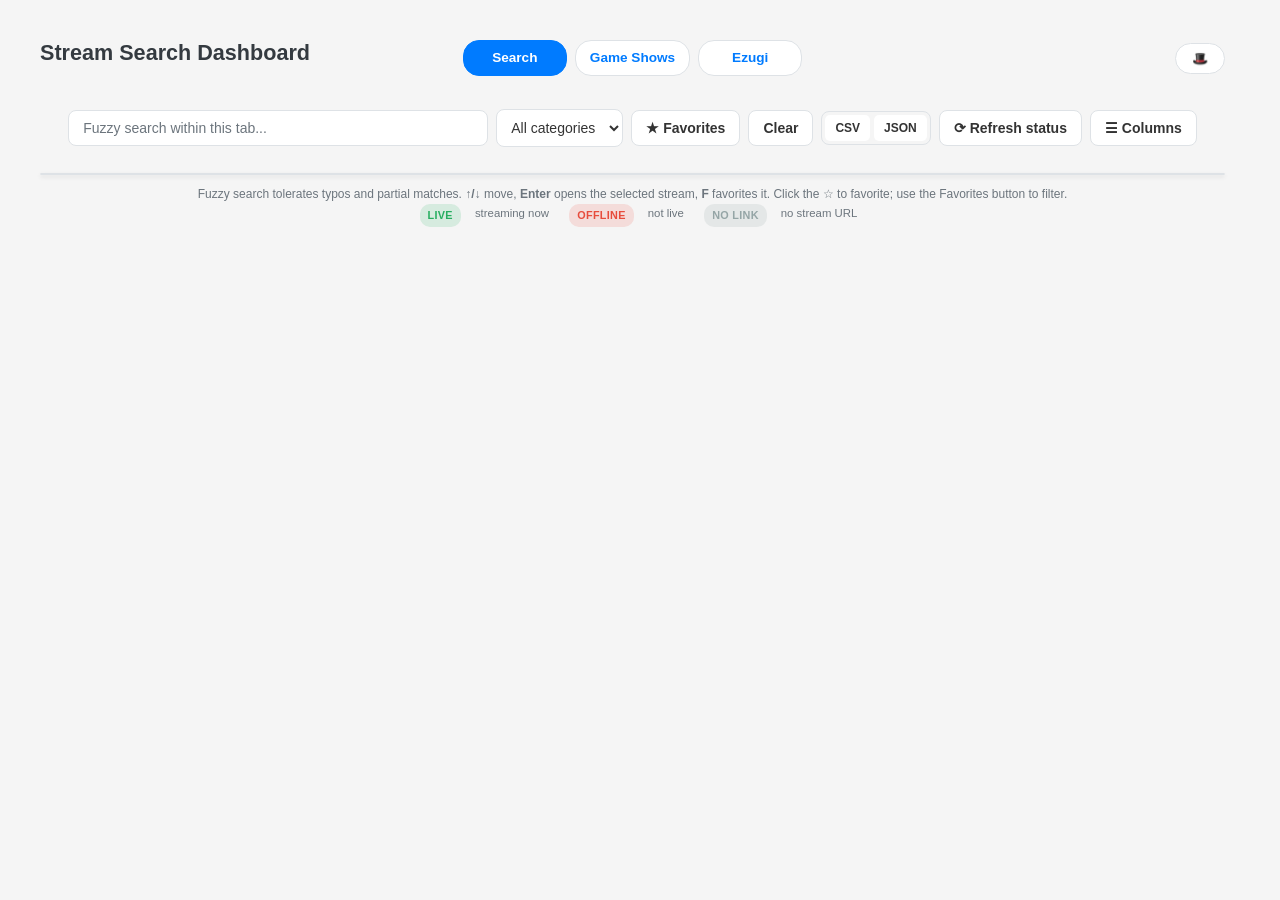
<file: index.html>
<!DOCTYPE html>
<html>
<head>
    <title>Streaming Dashboard</title>
    <meta http-equiv="refresh" content="0;url=search-dashboard.html">
</head>
<body>
    <p>Redirecting to search dashboard...</p>
</body>
</html>
</file>
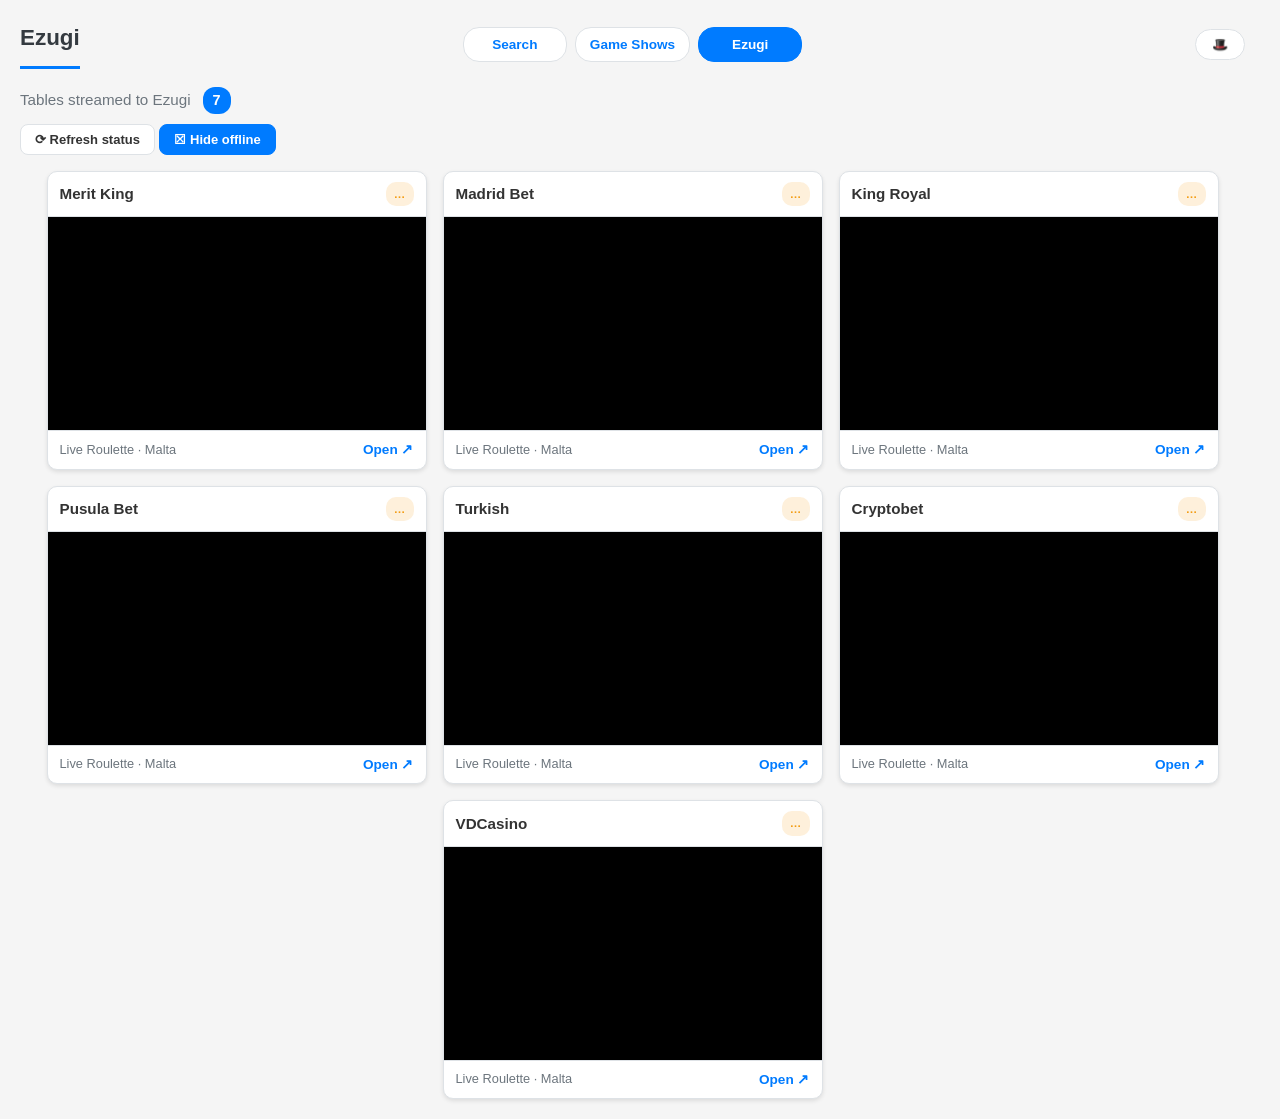
<file: ezugi.html>
<!DOCTYPE html>
<html lang="en">
<head>
    <meta charset="UTF-8">
    <meta name="viewport" content="width=device-width, initial-scale=1.0">
    <title>Ezugi</title>
    <script>
        (function () {
            var t = localStorage.getItem('theme') || (window.matchMedia('(prefers-color-scheme: dark)').matches ? 'dark' : 'light');
            document.documentElement.setAttribute('data-theme', t);
        })();
    </script>
    <link rel="stylesheet" href="style.css">
    <style>
        html { scrollbar-gutter: stable; }  /* reserve scrollbar space so the topbar nav stays put across pages */
        .topbar {
            display: grid;
            grid-template-columns: 1fr auto 1fr;
            align-items: center;
            gap: 16px;
            margin-bottom: 14px;
        }
        .topbar-title {
            margin: 0;
            font-size: 1.4em;
            white-space: nowrap;
            justify-self: start;
        }
        .topbar-nav {
            justify-self: center;
        }
        .topbar-toggle {
            justify-self: end;
        }
        .preset-header {
            display: flex; align-items: baseline; gap: 12px;
            margin: 18px 0 6px; flex-wrap: wrap;
        }
        .preset-header h1 { font-size: 1.5em; margin: 0; }
        .preset-header .sub { color: var(--text-light); font-size: 0.95em; }
        .preset-count {
            background: var(--primary-color); color: #fff;
            border-radius: 12px; padding: 2px 10px; font-weight: 700; font-size: 0.9em;
        }
        .preset-toolbar { margin: 10px 0 16px; }
        .preset-grid {
            display: flex;
            flex-wrap: wrap;
            justify-content: center;
            gap: 16px;
        }
        .preset-card {
            flex: 0 1 380px;
            min-width: 300px;
            background: var(--card-background);
            border: 1px solid var(--border-color);
            border-radius: 10px;
            box-shadow: var(--shadow);
            overflow: hidden;
            display: flex; flex-direction: column;
        }
        .preset-card-head {
            display: flex; align-items: center; justify-content: space-between;
            padding: 10px 12px; gap: 8px;
            border-bottom: 1px solid var(--border-color);
        }
        .preset-name { font-weight: 700; font-size: 0.95em; }
        .preset-frame-wrap {
            position: relative; width: 100%;
            aspect-ratio: 16 / 9;
            background: #000;
        }
        .preset-frame {
            position: absolute; inset: 0;
            width: 100%; height: 100%;
            border: 0;
        }
        .preset-nolink {
            position: absolute; inset: 0;
            display: flex; align-items: center; justify-content: center;
            color: #888; font-size: 0.9em;
        }
        .preset-card-foot {
            display: flex; align-items: center; justify-content: space-between;
            padding: 8px 12px; gap: 8px;
            border-top: 1px solid var(--border-color);
        }
        .preset-meta { color: var(--text-light); font-size: 0.8em; }
        .preset-open {
            color: var(--primary-color); text-decoration: none; font-size: 0.85em; font-weight: 600;
        }
        .preset-open:hover { text-decoration: underline; }

        .preset-nav {
            display: flex;
            gap: 8px;
        }
        .preset-nav a.preset-link {
            display: inline-block;
            box-sizing: border-box;
            min-width: 104px;
            text-align: center;
            color: var(--primary-color);
            background-color: var(--card-background);
            text-decoration: none;
            font-size: 0.85em;
            font-weight: 600;
            padding: 6px 14px;
            border: 1px solid var(--border-color);
            border-radius: 16px;
            transition: background 0.15s, color 0.15s, border-color 0.15s;
        }
        .preset-nav a.preset-link:hover {
            background: var(--primary-color);
            border-color: var(--primary-color);
            color: #fff;
        }
        .preset-nav a.preset-link.active {
            background: var(--primary-color);
            border-color: var(--primary-color);
            color: #fff;
        }

        /* buttons (match the main dashboard) */
        #dark-mode-toggle {
            padding: 7px 16px;
            border: 1px solid var(--border-color);
            background-color: var(--card-background);
            color: var(--text-color);
            border-radius: 18px;
            cursor: pointer;
            font-size: 13px;
            font-weight: 600;
            transition: background-color 0.2s, border-color 0.2s, color 0.2s;
        }
        #dark-mode-toggle:hover {
            border-color: var(--primary-color);
            color: var(--primary-color);
            background-color: rgba(0,123,255,0.06);
        }
        .btn-ghost {
            background-color: var(--card-background);
            color: var(--text-color);
            border: 1px solid var(--border-color);
            border-radius: 8px;
            padding: 7px 14px;
            font-size: 13px;
            font-weight: 600;
            cursor: pointer;
            transition: background-color 0.2s, border-color 0.2s, color 0.2s;
        }
        .btn-ghost:hover {
            background-color: rgba(0,123,255,0.08);
            border-color: var(--primary-color);
            color: var(--primary-color);
        }
        .btn-ghost.toggle.active {
            background-color: var(--primary-color);
            border-color: var(--primary-color);
            color: #fff;
        }
        .btn-ghost.toggle.active:hover {
            background-color: #0056b3;
            border-color: #0056b3;
            color: #fff;
        }
        .preset-card.hidden { display: none; }

        /* status badges (same palette as the search dashboard) */
        .status {
            display: inline-flex; align-items: center; gap: 5px;
            padding: 3px 8px; border-radius: 10px;
            font-size: 0.72em; font-weight: 700; letter-spacing: 0.3px; white-space: nowrap;
        }
        .status .dot { width: 7px; height: 7px; border-radius: 50%; background: currentColor;
            animation: pulse 1.4s ease-in-out infinite; }
        @keyframes pulse { 0%,100% { opacity:1; transform:scale(1); } 50% { opacity:.35; transform:scale(.7); } }
        .status.live { background: rgba(39,174,96,0.15); color: #27ae60; }
        .status.offline { background: rgba(231,76,60,0.15); color: #e74c3c; }
        .status.nostream { background: rgba(149,165,166,0.18); color: #95a5a6; }
        .status.checking { background: rgba(243,156,18,0.15); color: #f39c12; }
        .status.error { background: rgba(231,76,60,0.15); color: #e74c3c; }
        [data-theme="dark"] .status.live { background: rgba(39,174,96,0.22); color: #2ecc71; }
        [data-theme="dark"] .status.offline { background: rgba(231,76,60,0.22); color: #ff6b5e; }
        [data-theme="dark"] .status.nostream { background: rgba(149,165,166,0.22); color: #bdc3c7; }
        [data-theme="dark"] .status.checking { background: rgba(243,156,18,0.22); color: #f5b041; }
        [data-theme="dark"] .status.error { background: rgba(231,76,60,0.22); color: #ff6b5e; }
    </style>
</head>
<body>
    <div class="page-wrap">
        <div class="topbar">
            <h1 class="topbar-title">Ezugi</h1>
            <nav class="preset-nav topbar-nav"><a href="search-dashboard.html" class="preset-link">Search</a><a href="game-shows.html" class="preset-link">Game Shows</a><a href="ezugi.html" class="preset-link active">Ezugi</a></nav>
            <button id="dark-mode-toggle" class="topbar-toggle" title="Toggle dark mode">🌙</button>
        </div>
        <div class="preset-header">
            <span class="sub">Tables streamed to Ezugi</span>
            <span class="preset-count" id="preset-count"></span>
        </div>
        <div class="preset-toolbar">
            <button id="refresh-status" class="btn btn-ghost">&#10227; Refresh status</button>
            <button id="hide-offline" class="btn btn-ghost toggle" title="Show or hide tables that are not currently streaming">&#9746; Hide offline</button>
        </div>
        <div class="preset-grid" id="preset-grid"></div>
    </div>

    <script>
        window.__PRESET_STREAMS__ = [{"name": "Merit King", "url": "https://demo.nanocosmos.de/nanoplayer/embed/2.0.0/nanoplayer.html?group.id=f9a95e0d-e004-4aaf-bd62-8db807b3a5d7", "playout_url": "https://dashboard.nanostream.cloud/playout/f9a95e0d-e004-4aaf-bd62-8db807b3a5d7", "category": "Live Roulette", "switcher": "Yes", "ezugi_id": "611010", "partner": "Ezugi", "country": "Malta", "local_remote": "Local", "embed": "https://demo.nanocosmos.de/nanoplayer/embed/2.0.0/nanoplayer.html?group.id=f9a95e0d-e004-4aaf-bd62-8db807b3a5d7&autoplay=true&muted=true&style.displayMutedAutoplay=false", "playout": "https://dashboard.nanostream.cloud/playout/f9a95e0d-e004-4aaf-bd62-8db807b3a5d7"}, {"name": "Madrid Bet", "url": "https://demo.nanocosmos.de/nanoplayer/embed/2.0.0/nanoplayer.html?group.id=6e6c4737-e787-4cab-a937-1616dd36748f", "playout_url": "https://dashboard.nanostream.cloud/playout/6e6c4737-e787-4cab-a937-1616dd36748f", "category": "Live Roulette", "switcher": "Yes", "ezugi_id": "611011", "partner": "Ezugi", "country": "Malta", "local_remote": "Local", "embed": "https://demo.nanocosmos.de/nanoplayer/embed/2.0.0/nanoplayer.html?group.id=6e6c4737-e787-4cab-a937-1616dd36748f&autoplay=true&muted=true&style.displayMutedAutoplay=false", "playout": "https://dashboard.nanostream.cloud/playout/6e6c4737-e787-4cab-a937-1616dd36748f"}, {"name": "King Royal", "url": "https://demo.nanocosmos.de/nanoplayer/embed/2.0.0/nanoplayer.html?group.id=558654bc-b7d9-4e2c-9d28-f8aad5ef1203", "playout_url": "https://dashboard.nanostream.cloud/playout/558654bc-b7d9-4e2c-9d28-f8aad5ef1203", "category": "Live Roulette", "switcher": "Yes", "ezugi_id": "611012", "partner": "Ezugi", "country": "Malta", "local_remote": "Local", "embed": "https://demo.nanocosmos.de/nanoplayer/embed/2.0.0/nanoplayer.html?group.id=558654bc-b7d9-4e2c-9d28-f8aad5ef1203&autoplay=true&muted=true&style.displayMutedAutoplay=false", "playout": "https://dashboard.nanostream.cloud/playout/558654bc-b7d9-4e2c-9d28-f8aad5ef1203"}, {"name": "Pusula Bet", "url": "https://demo.nanocosmos.de/nanoplayer/embed/2.0.0/nanoplayer.html?group.id=6e70dd5a-d77b-4b4b-a6d1-abadf37c214c", "playout_url": "https://dashboard.nanostream.cloud/playout/6e70dd5a-d77b-4b4b-a6d1-abadf37c214c", "category": "Live Roulette", "switcher": "Yes", "ezugi_id": "611009", "partner": "Ezugi", "country": "Malta", "local_remote": "Local", "embed": "https://demo.nanocosmos.de/nanoplayer/embed/2.0.0/nanoplayer.html?group.id=6e70dd5a-d77b-4b4b-a6d1-abadf37c214c&autoplay=true&muted=true&style.displayMutedAutoplay=false", "playout": "https://dashboard.nanostream.cloud/playout/6e70dd5a-d77b-4b4b-a6d1-abadf37c214c"}, {"name": "Turkish", "url": "https://demo.nanocosmos.de/nanoplayer/embed/2.0.0/nanoplayer.html?group.id=b041b67c-030d-43e3-a082-b1e38866ce21", "playout_url": "https://dashboard.nanostream.cloud/playout/b041b67c-030d-43e3-a082-b1e38866ce21", "category": "Live Roulette", "switcher": "Yes", "ezugi_id": "611014", "partner": "Ezugi", "country": "Malta", "local_remote": "Local", "embed": "https://demo.nanocosmos.de/nanoplayer/embed/2.0.0/nanoplayer.html?group.id=b041b67c-030d-43e3-a082-b1e38866ce21&autoplay=true&muted=true&style.displayMutedAutoplay=false", "playout": "https://dashboard.nanostream.cloud/playout/b041b67c-030d-43e3-a082-b1e38866ce21"}, {"name": "Cryptobet", "url": "https://demo.nanocosmos.de/nanoplayer/embed/2.0.0/nanoplayer.html?group.id=c80607b4-e254-461c-8648-6ff466995bed", "playout_url": "https://dashboard.nanostream.cloud/playout/c80607b4-e254-461c-8648-6ff466995bed", "category": "Live Roulette", "switcher": "Yes", "ezugi_id": "611013", "partner": "Ezugi", "country": "Malta", "local_remote": "Local", "embed": "https://demo.nanocosmos.de/nanoplayer/embed/2.0.0/nanoplayer.html?group.id=c80607b4-e254-461c-8648-6ff466995bed&autoplay=true&muted=true&style.displayMutedAutoplay=false", "playout": "https://dashboard.nanostream.cloud/playout/c80607b4-e254-461c-8648-6ff466995bed"}, {"name": "VDCasino", "url": "https://dashboard.nanostream.cloud/playout/b6ce6ddd-84d3-4803-a752-e798c80a39c1", "category": "Live Roulette", "switcher": "Yes", "ezugi_id": "611015", "partner": "Ezugi", "country": "Malta", "local_remote": "Local", "embed": "https://demo.nanocosmos.de/nanoplayer/embed/2.0.0/nanoplayer.html?group.id=b6ce6ddd-84d3-4803-a752-e798c80a39c1&autoplay=true&muted=true&style.displayMutedAutoplay=false", "playout": "https://dashboard.nanostream.cloud/playout/b6ce6ddd-84d3-4803-a752-e798c80a39c1"}];
    </script>
    <script src="js/dark-mode.js"></script>
    <script src="js/preset.js"></script>
</body>
</html>
</file>
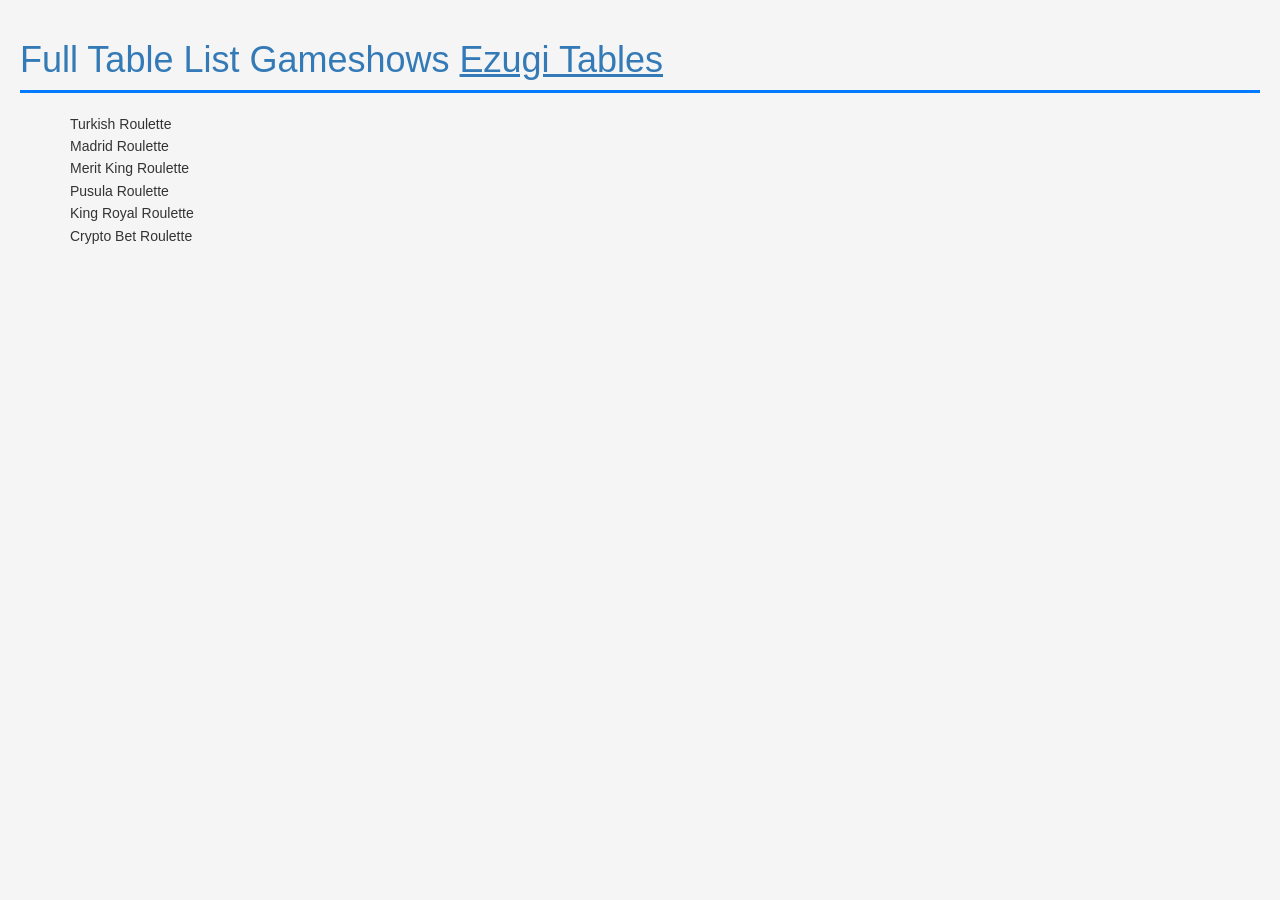
<file: EzugiTables.html>
<!DOCTYPE html>
<html lang="en">
	<script src="https://demo.nanocosmos.de/nanoplayer/api/release/nanoplayer.5.min.js"></script>
	<link rel="stylesheet" href="https://maxcdn.bootstrapcdn.com/bootstrap/3.4.1/css/bootstrap.min.css">
	<script src="https://ajax.googleapis.com/ajax/libs/jquery/3.7.1/jquery.min.js"></script>
	<script src="https://maxcdn.bootstrapcdn.com/bootstrap/3.4.1/js/bootstrap.min.js"></script>
	<link rel="stylesheet" href="style.css">

	<head>
		<meta charset="utf-8" />
		<meta name="viewport" content="width=device-width,initial-scale=1" />
		<title>Ezugi Tables</title>
	</head>
	<h1 class="title"><a class="subtitle" href="FullTableList.html">Full Table List</a> <a href="Gameshows.html" class="subtitle">Gameshows</a> <a style="text-decoration:underline;" class="subtitle" href="EzugiTables.html">Ezugi Tables</a></h1>

	<body>
		<div class="container">
			<div id="turkishPlayer" class="Player">
				<script src="tables/Ezugi/Turkish.js"></script>
				<div class="topLeft">Turkish Roulette</div>
			</div>
			<div id="madridPlayer" class="Player">
				<script src="tables/Ezugi/Madrid.js"></script>
				<div class="topLeft">Madrid Roulette</div>
			</div>
			<div id="meritKingPlayer" class="Player">
				<script src="tables/Ezugi/MeritKing.js"></script>
				<div class="topLeft">Merit King Roulette</div>
			</div>
			<div id="pulsaPlayer" class="Player">
				<script src="tables/Ezugi/Pusula.js"></script>
				<div class="topLeft">Pusula Roulette</div>
			</div>
			<div id="kingRoyalPlayer" class="Player">
				<script src="tables/Ezugi/KingRoyal.js"></script>
				<div class="topLeft">King Royal Roulette</div>
			</div>
			<div id="cryptoBetPlayer" class="Player">
				<script src="tables/Ezugi/CryptoBet.js"></script>
				<div class="topLeft">Crypto Bet Roulette</div>
			</div>
		</div>
	</body>

</html>
</file>
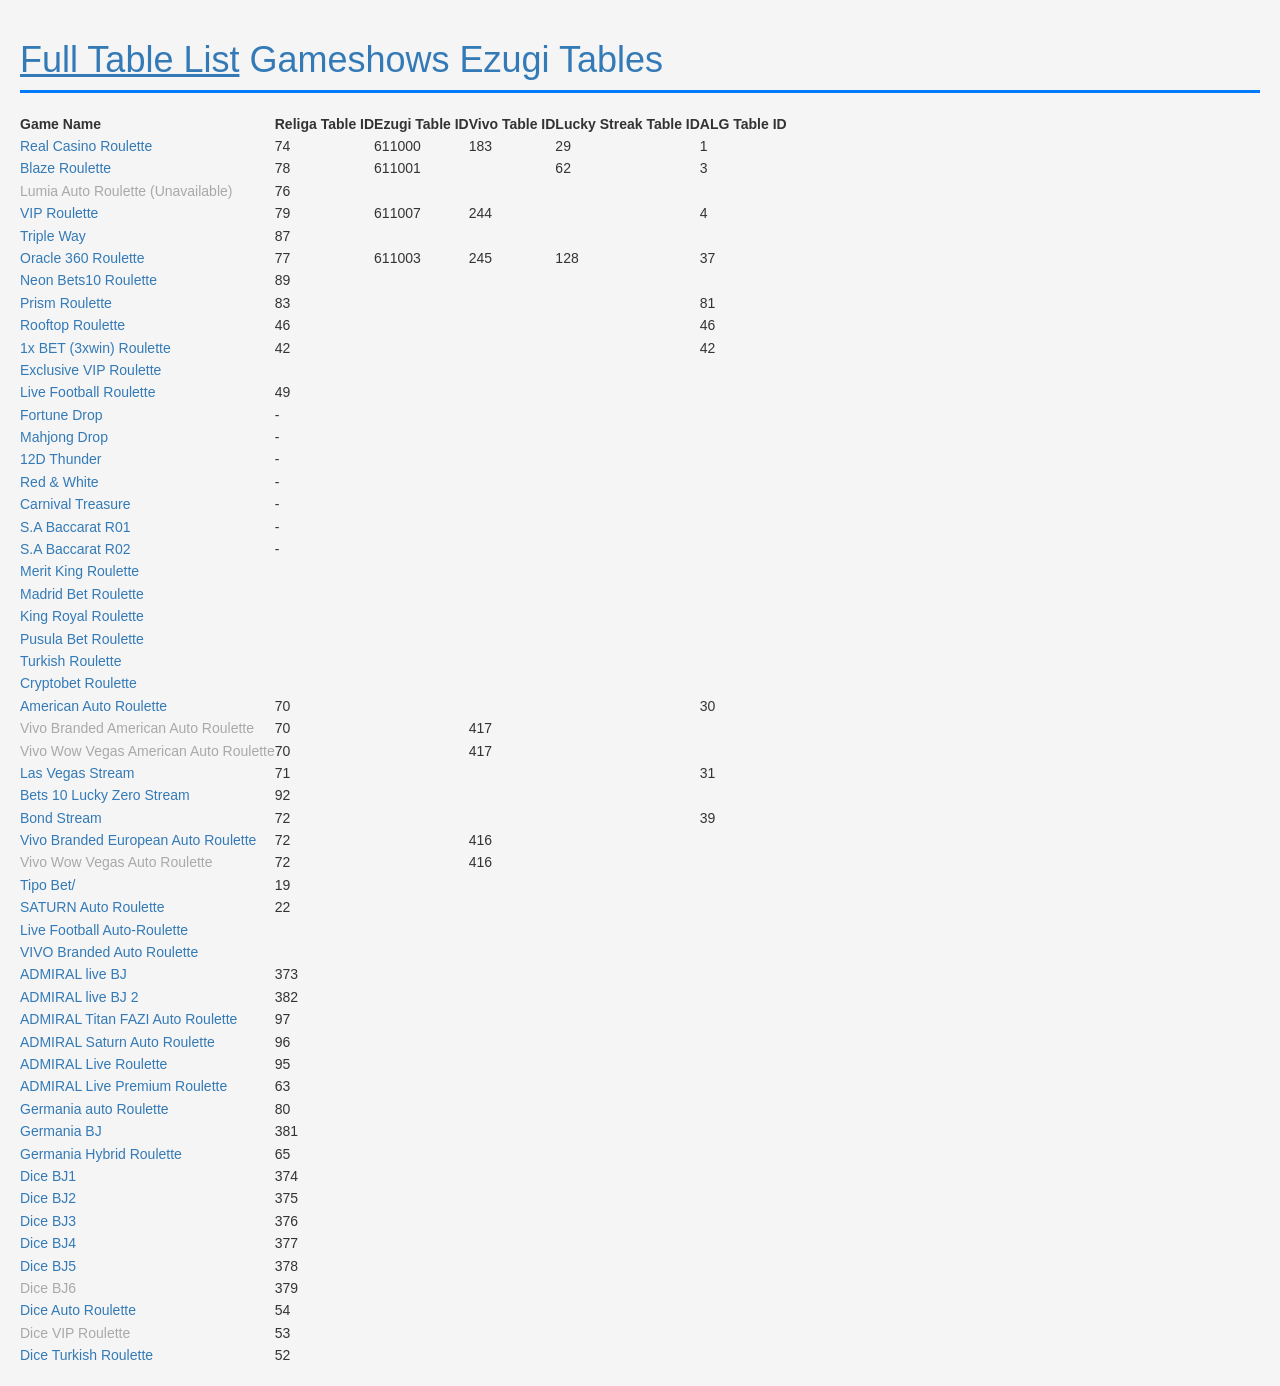
<file: FullTableList.html>
<!DOCTYPE html>
<html lang="en">
	<link rel="stylesheet" href="https://maxcdn.bootstrapcdn.com/bootstrap/3.4.1/css/bootstrap.min.css">
	<script src="https://ajax.googleapis.com/ajax/libs/jquery/3.7.1/jquery.min.js"></script>
	<script src="https://maxcdn.bootstrapcdn.com/bootstrap/3.4.1/js/bootstrap.min.js"></script>
	<link rel="stylesheet" href="style.css">

	<head>
		<meta charset="UTF-8">
		<meta name="viewport" content="width=device-width,initial-scale=1">
		<title>Full Table List</title>
	</head>
	<h1 class="title"><a class="subtitle" href="FullTableList.html" style="text-decoration:underline;">Full Table List</a> <a href="Gameshows.html" class="subtitle" >Gameshows</a> <a class="subtitle" href="EzugiTables.html">Ezugi Tables</a></h1>
	<body>
		<div class="tg-wrap">
			<table class="tg">
				<thead>
					<tr>
						<th class="tg-baqh">Game Name</th>
						<th class="tg-baqh">Religa Table ID</th>
						<th class="tg-baqh">Ezugi Table ID</th>
						<th class="tg-baqh">Vivo Table ID</th>
						<th class="tg-baqh">Lucky Streak Table ID</th>
						<th class="tg-baqh">ALG Table ID</th>
					</tr>
				</thead>
				<tbody>
					<tr>
						<td class="tg-0s81"><a href="https://dashboard.nanostream.cloud/playout/6be675d0-be19-46a4-8141-bbe05957431f">Real Casino Roulette</a></td>
						<td class="tg-j0tj">74</td>
						<td class="tg-j0tj">611000</td>
						<td class="tg-j0tj">183</td>
						<td class="tg-j0tj">29</td>
						<td class="tg-j0tj">1</td>
					</tr>
					<tr>
						<td class="tg-if35"><a href="https://dashboard.nanostream.cloud/playout/ac6c4e90-dc9e-4641-bc51-15d26f7f8095">Blaze Roulette</a></td>
						<td class="tg-baqh">78</td>
						<td class="tg-baqh">611001</td>
						<td class="tg-baqh"></td>
						<td class="tg-baqh">62</td>
						<td class="tg-baqh">3</td>
					</tr>
					<tr>
						<td class="tg-j0tj"><span style="text-decoration:#fff;color:darkgrey">Lumia Auto Roulette (Unavailable)</span></td>
						<td class="tg-j0tj">76</td>
						<td class="tg-j0tj"></td>
						<td class="tg-j0tj"></td>
						<td class="tg-j0tj"></td>
						<td class="tg-j0tj"></td>
					</tr>
					<tr>
						<td class="tg-if35"><a href="https://dashboard.nanostream.cloud/playout/74fd65a3-6802-428f-9d4a-e8129e3caf78">VIP Roulette</a></td>
						<td class="tg-baqh">79</td>
						<td class="tg-baqh">611007</td>
						<td class="tg-baqh">244</td>
						<td class="tg-baqh"></td>
						<td class="tg-baqh">4</td>
					</tr>
					<tr>
						<td class="tg-0s81"><a href="https://dashboard.nanostream.cloud/playout/8ada91d9-6042-4fb3-99a5-60bad691a74f">Triple Way</a></td>
						<td class="tg-j0tj">87</td>
						<td class="tg-j0tj"></td>
						<td class="tg-j0tj"></td>
						<td class="tg-j0tj"></td>
						<td class="tg-j0tj"></td>
					</tr>
					<tr>
						<td class="tg-if35"><a href="https://dashboard.nanostream.cloud/playout/74e61978-0b01-4bf4-8e62-c7b3013ddfac">Oracle 360 Roulette</a></td>
						<td class="tg-baqh">77</td>
						<td class="tg-baqh">611003</td>
						<td class="tg-baqh">245</td>
						<td class="tg-baqh">128</td>
						<td class="tg-baqh">37</td>
					</tr>
					<tr>
						<td class="tg-0s81"><a href="https://dashboard.nanostream.cloud/playout/9987d377-2930-4648-b0a2-7760873e4771">Neon Bets10 Roulette</a></td>
						<td class="tg-j0tj">89</td>
						<td class="tg-j0tj"></td>
						<td class="tg-j0tj"></td>
						<td class="tg-j0tj"></td>
						<td class="tg-j0tj"></td>
					</tr>
					<tr>
						<td class="tg-if35"><a href="https://dashboard.nanostream.cloud/playout/8c40f1e5-c6ef-496f-b793-dac28e032011">Prism Roulette</a></td>
						<td class="tg-baqh">83</td>
						<td class="tg-baqh"></td>
						<td class="tg-baqh"></td>
						<td class="tg-baqh"></td>
						<td class="tg-baqh">81</td>
					</tr>
					<tr>
						<td class="tg-0s81"><a href="https://dashboard.nanostream.cloud/playout/4566974f-e24d-45cb-a631-760e9bd02274">Rooftop Roulette</a></td>
						<td class="tg-j0tj">46</td>
						<td class="tg-j0tj"></td>
						<td class="tg-j0tj"></td>
						<td class="tg-j0tj"></td>
						<td class="tg-j0tj">46</td>
					</tr>
					<tr>
						<td class="tg-if35"><a href="https://dashboard.nanostream.cloud/playout/cb2e7626-c5c6-4c74-bc4d-9b9af1fd1572">1x BET (3xwin) Roulette</a></td>
						<td class="tg-baqh">42</td>
						<td class="tg-baqh"></td>
						<td class="tg-baqh"></td>
						<td class="tg-baqh"></td>
						<td class="tg-baqh">42</td>
					</tr>
					<tr>
						<td class="tg-0s81"><a href="https://dashboard.nanostream.cloud/playout/36bd3965-721a-4dfb-b898-beddbb66c60b">Exclusive VIP Roulette</a></td>
						<td class="tg-j0tj"></td>
						<td class="tg-j0tj"></td>
						<td class="tg-j0tj"></td>
						<td class="tg-j0tj"></td>
						<td class="tg-j0tj"></td>
					</tr>
					<tr>
						<td class="tg-if35"><a href="https://dashboard.nanostream.cloud/playout/2544c6d5-ecbe-4bfd-b964-a2f1ccd23b78">Live Football Roulette</a></td>
						<td class="tg-baqh">49</td>
						<td class="tg-baqh"></td>
						<td class="tg-baqh"></td>
						<td class="tg-baqh"></td>
						<td class="tg-baqh"></td>
					</tr>
					<tr>
						<td class="tg-0s81"><a href="https://dashboard.nanostream.cloud/playout/59dbd70b-b019-4ec5-bc7b-5299834f87f8">Fortune Drop</a></td>
						<td class="tg-j0tj">-</td>
						<td class="tg-j0tj"></td>
						<td class="tg-j0tj"></td>
						<td class="tg-j0tj"></td>
						<td class="tg-j0tj"></td>
					</tr>
					<tr>
						<td class="tg-if35"><a href="https://dashboard.nanostream.cloud/playout/1203ae6f-32e1-46a1-b01f-43ee1631ab87">Mahjong Drop</a></td>
						<td class="tg-baqh">-</td>
						<td class="tg-baqh"></td>
						<td class="tg-baqh"></td>
						<td class="tg-baqh"></td>
						<td class="tg-baqh"></td>
					</tr>
					<tr>
						<td class="tg-0s81"><a href="https://dashboard.nanostream.cloud/playout/473203c6-6435-4277-8900-0f50243789b4">12D Thunder</a></td>
						<td class="tg-j0tj">-</td>
						<td class="tg-j0tj"></td>
						<td class="tg-j0tj"></td>
						<td class="tg-j0tj"></td>
						<td class="tg-j0tj"></td>
					</tr>
					<tr>
						<td class="tg-if35"><a href="https://dashboard.nanostream.cloud/playout/b3155ab9-73ce-4aca-963d-6dd506405150">Red & White</a></td>
						<td class="tg-baqh">-</td>
						<td class="tg-baqh"></td>
						<td class="tg-baqh"></td>
						<td class="tg-baqh"></td>
						<td class="tg-baqh"></td>
					</tr>
					<tr>
						<td class="tg-0s81"><a href="https://dashboard.nanostream.cloud/playout/e7ebbfa1-57c8-41d6-a5bc-007ca0a43a22">Carnival Treasure</a></td>
						<td class="tg-j0tj">-</td>
						<td class="tg-j0tj"></td>
						<td class="tg-j0tj"></td>
						<td class="tg-j0tj"></td>
						<td class="tg-j0tj"></td>
					</tr>
					<tr>
						<td class="tg-if35"><a href="https://dashboard.nanostream.cloud/playout/e4bf7d6d-0ded-4c12-8848-6464c2398ba3">S.A Baccarat R01</a></td>
						<td class="tg-baqh">-</td>
						<td class="tg-baqh"></td>
						<td class="tg-baqh"></td>
						<td class="tg-baqh"></td>
						<td class="tg-baqh"></td>
					</tr>
					<tr>
						<td class="tg-0s81"><a href="https://dashboard.nanostream.cloud/playout/5f594972-789f-4fdd-a549-b2d0b6078577">S.A Baccarat R02</a></td>
						<td class="tg-j0tj">-</td>
						<td class="tg-j0tj"></td>
						<td class="tg-j0tj"></td>
						<td class="tg-j0tj"></td>
						<td class="tg-j0tj"></td>
					</tr>
					<tr>
						<td class="tg-if35"><a href="https://dashboard.nanostream.cloud/playout/f9a95e0d-e004-4aaf-bd62-8db807b3a5d7">Merit King Roulette</a></td>
						<td class="tg-baqh"></td>
						<td class="tg-baqh"></td>
						<td class="tg-baqh"></td>
						<td class="tg-baqh"></td>
						<td class="tg-baqh"></td>
					</tr>
					<tr>
						<td class="tg-0s81"><a href="https://dashboard.nanostream.cloud/playout/6e6c4737-e787-4cab-a937-1616dd36748f">Madrid Bet Roulette</a></td>
						<td class="tg-j0tj"></td>
						<td class="tg-j0tj"></td>
						<td class="tg-j0tj"></td>
						<td class="tg-j0tj"></td>
						<td class="tg-j0tj"></td>
					</tr>
					<tr>
						<td class="tg-if35"><a href="https://dashboard.nanostream.cloud/playout/558654bc-b7d9-4e2c-9d28-f8aad5ef1203">King Royal Roulette</a></td>
						<td class="tg-baqh"></td>
						<td class="tg-baqh"></td>
						<td class="tg-baqh"></td>
						<td class="tg-baqh"></td>
						<td class="tg-baqh"></td>
					</tr>
					<tr>
						<td class="tg-0s81"><a href="https://dashboard.nanostream.cloud/playout/6e70dd5a-d77b-4b4b-a6d1-abadf37c214c">Pusula Bet Roulette</a></td>
						<td class="tg-j0tj"></td>
						<td class="tg-j0tj"></td>
						<td class="tg-j0tj"></td>
						<td class="tg-j0tj"></td>
						<td class="tg-j0tj"></td>
					</tr>
					<tr>
						<td class="tg-if35"><a href="https://dashboard.nanostream.cloud/playout/b041b67c-030d-43e3-a082-b1e38866ce21">Turkish Roulette</a></td>
						<td class="tg-baqh"></td>
						<td class="tg-baqh"></td>
						<td class="tg-baqh"></td>
						<td class="tg-baqh"></td>
						<td class="tg-baqh"></td>
					</tr>
					<tr>
						<td class="tg-0s81"><a href="https://dashboard.nanostream.cloud/playout/c80607b4-e254-461c-8648-6ff466995bed">Cryptobet Roulette</a></td>
						<td class="tg-j0tj"></td>
						<td class="tg-j0tj"></td>
						<td class="tg-j0tj"></td>
						<td class="tg-j0tj"></td>
						<td class="tg-j0tj"></td>
					</tr>
					<tr>
						<td class="tg-if35"><a href="https://dashboard.nanostream.cloud/playout/5a39161d-f11c-4de8-96b2-883e019990f5">American Auto Roulette</a></td>
						<td class="tg-baqh">70</td>
						<td class="tg-baqh"></td>
						<td class="tg-baqh"></td>
						<td class="tg-baqh"></td>
						<td class="tg-baqh">30</td>
					</tr>
					<tr>
						<td class="tg-j0tj"><a style="text-decoration:#fff;color:darkgrey" href="https://dashboard.nanostream.cloud/playout/8a22cb4e-e786-47ae-876b-8c6d83442595">Vivo Branded American Auto Roulette</a></td>
						<td class="tg-j0tj">70</td>
						<td class="tg-j0tj"></td>
						<td class="tg-j0tj">417</td>
						<td class="tg-j0tj"></td>
						<td class="tg-j0tj"></td>
					</tr>
					<tr>
						<td class="tg-baqh"><a style="text-decoration:#fff;color:darkgrey" href="https://dashboard.nanostream.cloud/playout/5bd447bd-e1c7-4d8f-be73-a5d7fb57d362">Vivo Wow Vegas American Auto Roulette</a></td>
						<td class="tg-baqh">70</td>
						<td class="tg-baqh"></td>
						<td class="tg-baqh">417</td>
						<td class="tg-baqh"></td>
						<td class="tg-baqh"></td>
					</tr>
					<tr>
						<td class="tg-0s81"><a href="https://dashboard.nanostream.cloud/playout/fcaf5d39-3430-4584-bd8f-958e78eea360">Las Vegas Stream</a></td>
						<td class="tg-j0tj">71</td>
						<td class="tg-j0tj"></td>
						<td class="tg-j0tj"></td>
						<td class="tg-j0tj"></td>
						<td class="tg-j0tj">31</td>
					</tr>
					<tr>
						<td class="tg-if35"><a href="https://dashboard.nanostream.cloud/playout/fc2abd99-2151-49dc-a00d-d56ebd51334c">Bets 10 Lucky Zero Stream</a></td>
						<td class="tg-baqh">92</td>
						<td class="tg-baqh"></td>
						<td class="tg-baqh"></td>
						<td class="tg-baqh"></td>
						<td class="tg-baqh"></td>
					</tr>
					<tr>
						<td class="tg-0s81"><a href="https://dashboard.nanostream.cloud/playout/254e072d-043e-4124-a611-eca2d7164abc">Bond Stream</a></td>
						<td class="tg-j0tj">72</td>
						<td class="tg-j0tj"></td>
						<td class="tg-j0tj"></td>
						<td class="tg-j0tj"></td>
						<td class="tg-j0tj">39</td>
					</tr>
					<tr>
						<td class="tg-if35"><a href="https://dashboard.nanostream.cloud/playout/81193ed4-9c6e-4da8-9e23-cd1f459268fb">Vivo Branded European Auto Roulette</a></td>
						<td class="tg-baqh">72</td>
						<td class="tg-baqh"></td>
						<td class="tg-baqh">416</td>
						<td class="tg-baqh"></td>
						<td class="tg-baqh"></td>
					</tr>
					<tr>
						<td class="tg-j0tj"><a style="text-decoration:#fff;color:darkgrey" href="https://dashboard.nanostream.cloud/playout/99dfb37a-6d3d-4cb5-8076-9c8cebb29944">Vivo Wow Vegas Auto Roulette</a></td>
						<td class="tg-j0tj">72</td>
						<td class="tg-j0tj"></td>
						<td class="tg-j0tj">416</td>
						<td class="tg-j0tj"></td>
						<td class="tg-j0tj"></td>
					</tr>
					<tr>
						<td class="tg-if35"><a href="https://play.wingene.games/">Tipo Bet/</a></td>
						<td class="tg-baqh">19</td>
						<td class="tg-baqh"></td>
						<td class="tg-baqh"></td>
						<td class="tg-baqh"></td>
						<td class="tg-baqh"></td>
					</tr>
					<tr>
						<td class="tg-0s81"><a href="https://dashboard.nanostream.cloud/playout/b4950488-a96b-4c90-aeb1-4b2413d709cc">SATURN Auto Roulette</a></td>
						<td class="tg-j0tj">22</td>
						<td class="tg-j0tj"></td>
						<td class="tg-j0tj"></td>
						<td class="tg-j0tj"></td>
						<td class="tg-j0tj"></td>
					</tr>
					<tr>
						<td class="tg-if35"><a href="https://dashboard.nanostream.cloud/playout/b4950488-a96b-4c90-aeb1-4b2413d709cc">Live Football Auto-Roulette</a></td>
						<td class="tg-baqh"></td>
						<td class="tg-baqh"></td>
						<td class="tg-baqh"></td>
						<td class="tg-baqh"></td>
						<td class="tg-baqh"></td>
					</tr>
					<tr>
						<td class="tg-0s81"><a href="https://dashboard.nanostream.cloud/playout/81193ed4-9c6e-4da8-9e23-cd1f459268fb">VIVO Branded Auto Roulette</a></td>
						<td class="tg-j0tj"></td>
						<td class="tg-j0tj"></td>
						<td class="tg-j0tj"></td>
						<td class="tg-j0tj"></td>
						<td class="tg-j0tj"></td>
					</tr>
					<tr>
						<td class="tg-if35"><a href="https://dashboard.nanostream.cloud/playout/6fc64c3e-db44-4484-a59c-5e6accd262e2">ADMIRAL live BJ</a></td>
						<td class="tg-baqh">373</td>
						<td class="tg-baqh"></td>
						<td class="tg-baqh"></td>
						<td class="tg-baqh"></td>
						<td class="tg-baqh"></td>
					</tr>
					<tr>
						<td class="tg-0s81"><a href="https://dashboard.nanostream.cloud/playout/903ba1f3-2c22-4031-afca-6cdc9cc5e74f">ADMIRAL live BJ 2</a></td>
						<td class="tg-j0tj">382</td>
						<td class="tg-j0tj"></td>
						<td class="tg-j0tj"></td>
						<td class="tg-j0tj"></td>
						<td class="tg-j0tj"></td>
					</tr>
					<tr>
						<td class="tg-if35"><a href="https://dashboard.nanostream.cloud/playout/8b2b6809-6e56-4f80-82bb-cd4ea1897c0a">ADMIRAL Titan FAZI Auto Roulette</a></td>
						<td class="tg-baqh">97</td>
						<td class="tg-baqh"></td>
						<td class="tg-baqh"></td>
						<td class="tg-baqh"></td>
						<td class="tg-baqh"></td>
					</tr>
					<tr>
						<td class="tg-0s81"><a href="https://dashboard.nanostream.cloud/playout/b29b4df4-acce-4e38-aec3-68f63d22ef43">ADMIRAL Saturn Auto Roulette</a></td>
						<td class="tg-j0tj">96</td>
						<td class="tg-j0tj"></td>
						<td class="tg-j0tj"></td>
						<td class="tg-j0tj"></td>
						<td class="tg-j0tj"></td>
					</tr>
					<tr>
						<td class="tg-if35"><a href="https://dashboard.nanostream.cloud/playout/9a7da766-c6c5-49fb-bb57-714b52f45813">ADMIRAL Live Roulette</a></td>
						<td class="tg-baqh">95</td>
						<td class="tg-baqh"></td>
						<td class="tg-baqh"></td>
						<td class="tg-baqh"></td>
						<td class="tg-baqh"></td>
					</tr>
					<tr>
						<td class="tg-0s81"><a href="https://dashboard.nanostream.cloud/playout/bc01dc5f-334c-4430-b21a-f0c9cc8e5bfc">ADMIRAL Live Premium Roulette</a></td>
						<td class="tg-j0tj">63</td>
						<td class="tg-j0tj"></td>
						<td class="tg-j0tj"></td>
						<td class="tg-j0tj"></td>
						<td class="tg-j0tj"></td>
					</tr>
					<tr>
						<td class="tg-if35"><a href="https://dashboard.nanostream.cloud/playout/449046a5-99f2-4244-81d7-66a8040a77ec">Germania auto Roulette</a></td>
						<td class="tg-baqh">80</td>
						<td class="tg-baqh"></td>
						<td class="tg-baqh"></td>
						<td class="tg-baqh"></td>
						<td class="tg-baqh"></td>
					</tr>
					<tr>
						<td class="tg-0s81"><a href="https://dashboard.nanostream.cloud/playout/a5294f96-62b2-449f-9ecd-0b3156239202">Germania BJ</a></td>
						<td class="tg-j0tj">381</td>
						<td class="tg-j0tj"></td>
						<td class="tg-j0tj"></td>
						<td class="tg-j0tj"></td>
						<td class="tg-j0tj"></td>
					</tr>
					<tr>
						<td class="tg-if35"><a href="https://dashboard.nanostream.cloud/playout/060fd045-a3e6-4d9e-aaf3-a20a153313f4">Germania Hybrid Roulette</a></td>
						<td class="tg-baqh">65</td>
						<td class="tg-baqh"></td>
						<td class="tg-baqh"></td>
						<td class="tg-baqh"></td>
						<td class="tg-baqh"></td>
					</tr>
					<tr>
						<td class="tg-0s81"><a href="https://dashboard.nanostream.cloud/playout/0fb9920e-96e9-4450-9b81-3b110c2fbf3d">Dice BJ1</a></td>
						<td class="tg-j0tj">374</td>
						<td class="tg-j0tj"></td>
						<td class="tg-j0tj"></td>
						<td class="tg-j0tj"></td>
						<td class="tg-j0tj"></td>
					</tr>
					<tr>
						<td class="tg-if35"><a href="https://dashboard.nanostream.cloud/playout/7ce02a6f-8ca9-481d-bdc8-97e8850332f6">Dice BJ2</a></td>
						<td class="tg-baqh">375</td>
						<td class="tg-baqh"></td>
						<td class="tg-baqh"></td>
						<td class="tg-baqh"></td>
						<td class="tg-baqh"></td>
					</tr>
					<tr>
						<td class="tg-0s81"><a href="https://dashboard.nanostream.cloud/playout/d224756d-a65a-48d0-bd8d-d3dc6e11e3c7">Dice BJ3</a></td>
						<td class="tg-j0tj">376</td>
						<td class="tg-j0tj"></td>
						<td class="tg-j0tj"></td>
						<td class="tg-j0tj"></td>
						<td class="tg-j0tj"></td>
					</tr>
					<tr>
						<td class="tg-if35"><a href="https://dashboard.nanostream.cloud/playout/e7df66ad-c251-4337-ba47-e2829b552797">Dice BJ4</a></td>
						<td class="tg-baqh">377</td>
						<td class="tg-baqh"></td>
						<td class="tg-baqh"></td>
						<td class="tg-baqh"></td>
						<td class="tg-baqh"></td>
					</tr>
					<tr>
						<td class="tg-0s81"><a href="https://dashboard.nanostream.cloud/playout/961400da-9117-4b89-b05c-4b157ffcc485">Dice BJ5</a></td>
						<td class="tg-j0tj">378</td>
						<td class="tg-j0tj"></td>
						<td class="tg-j0tj"></td>
						<td class="tg-j0tj"></td>
						<td class="tg-j0tj"></td>
					</tr>
					<tr>
						<td class="tg-baqh"><a style="text-decoration:#fff;color:darkgrey" href="https://dashboard.nanostream.cloud/playout/b78230ba-cd04-4796-842d-54f51ed82982">Dice BJ6</a></td>
						<td class="tg-baqh">379</td>
						<td class="tg-baqh"></td>
						<td class="tg-baqh"></td>
						<td class="tg-baqh"></td>
						<td class="tg-baqh"></td>
					</tr>
					<tr>
						<td class="tg-0s81"><a href="https://dashboard.nanostream.cloud/playout/c91dc79b-ed8f-44e9-bff8-4cf6f16b181f">Dice Auto Roulette</a></td>
						<td class="tg-j0tj">54</td>
						<td class="tg-j0tj"></td>
						<td class="tg-j0tj"></td>
						<td class="tg-j0tj"></td>
						<td class="tg-j0tj"></td>
					</tr>
					<tr>
						<td class="tg-baqh"><a style="text-decoration:#fff;color:darkgrey" href="https://dashboard.nanostream.cloud/playout/e74d231d-f5e0-4ac0-b44a-335e1a5e6f5b">Dice VIP Roulette</a></td>
						<td class="tg-baqh">53</td>
						<td class="tg-baqh"></td>
						<td class="tg-baqh"></td>
						<td class="tg-baqh"></td>
						<td class="tg-baqh"></td>
					</tr>
					<tr>
						<td class="tg-0s81"><a href="https://dashboard.nanostream.cloud/playout/4429578a-d7ae-4e79-a426-9a97d4edc74f">Dice Turkish Roulette</a></td>
						<td class="tg-j0tj">52</td>
						<td class="tg-j0tj"></td>
						<td class="tg-j0tj"></td>
						<td class="tg-j0tj"></td>
						<td class="tg-j0tj"></td>
					</tr>
				</tbody>
			</table>
		</div>
	</body>

</html>
</file>
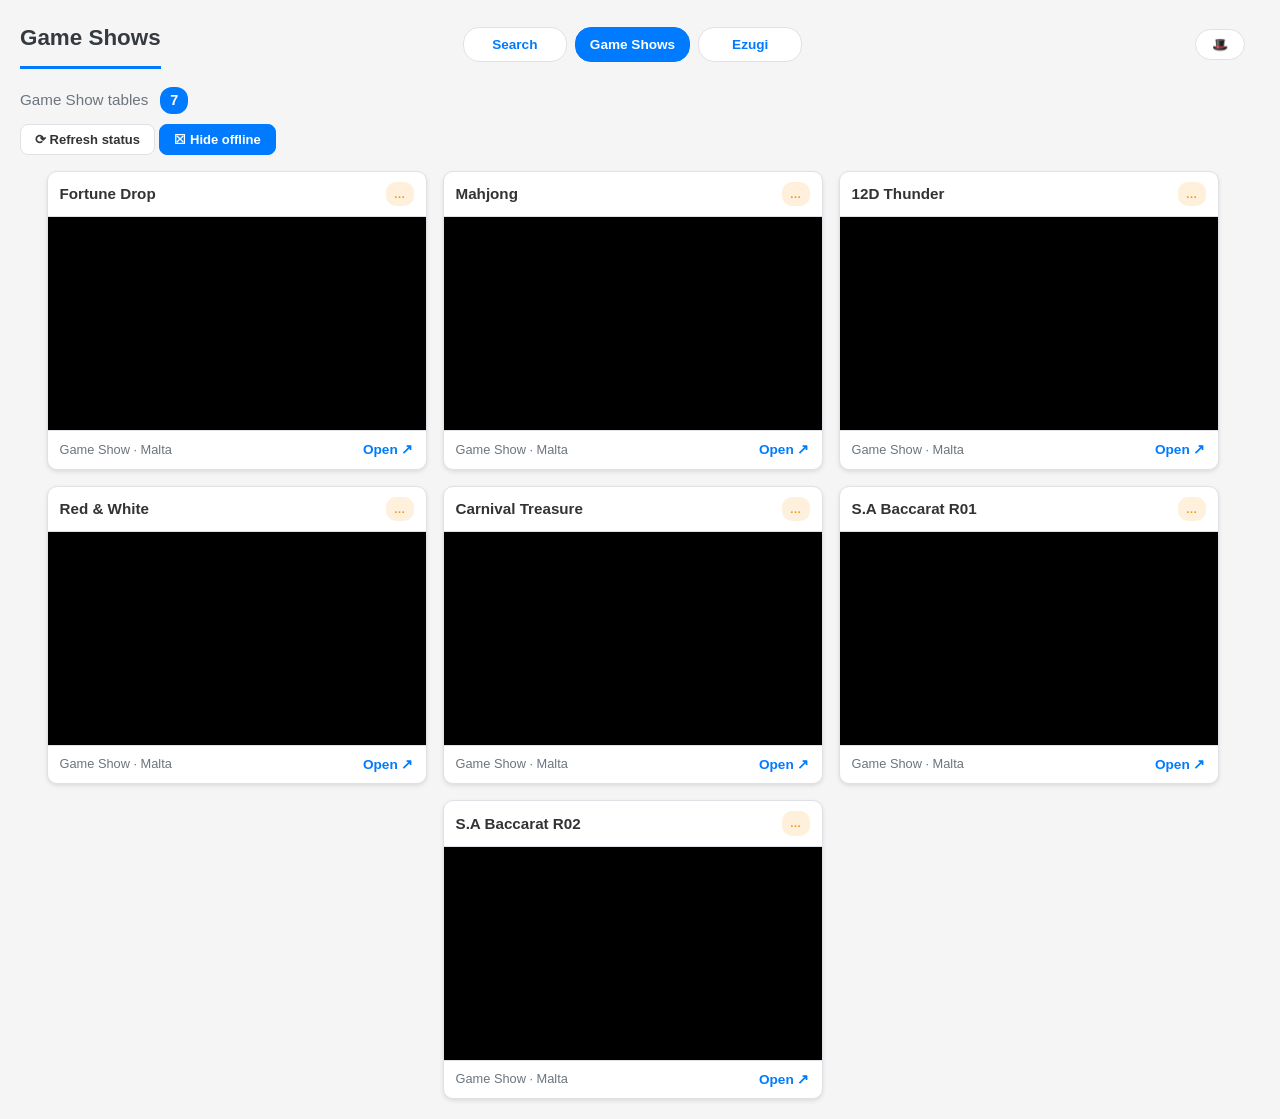
<file: game-shows.html>
<!DOCTYPE html>
<html lang="en">
<head>
    <meta charset="UTF-8">
    <meta name="viewport" content="width=device-width, initial-scale=1.0">
    <title>Game Shows</title>
    <script>
        (function () {
            var t = localStorage.getItem('theme') || (window.matchMedia('(prefers-color-scheme: dark)').matches ? 'dark' : 'light');
            document.documentElement.setAttribute('data-theme', t);
        })();
    </script>
    <link rel="stylesheet" href="style.css">
    <style>
        html { scrollbar-gutter: stable; }  /* reserve scrollbar space so the topbar nav stays put across pages */
        .topbar {
            display: grid;
            grid-template-columns: 1fr auto 1fr;
            align-items: center;
            gap: 16px;
            margin-bottom: 14px;
        }
        .topbar-title {
            margin: 0;
            font-size: 1.4em;
            white-space: nowrap;
            justify-self: start;
        }
        .topbar-nav {
            justify-self: center;
        }
        .topbar-toggle {
            justify-self: end;
        }
        .preset-header {
            display: flex; align-items: baseline; gap: 12px;
            margin: 18px 0 6px; flex-wrap: wrap;
        }
        .preset-header h1 { font-size: 1.5em; margin: 0; }
        .preset-header .sub { color: var(--text-light); font-size: 0.95em; }
        .preset-count {
            background: var(--primary-color); color: #fff;
            border-radius: 12px; padding: 2px 10px; font-weight: 700; font-size: 0.9em;
        }
        .preset-toolbar { margin: 10px 0 16px; }
        .preset-grid {
            display: flex;
            flex-wrap: wrap;
            justify-content: center;
            gap: 16px;
        }
        .preset-card {
            flex: 0 1 380px;
            min-width: 300px;
            background: var(--card-background);
            border: 1px solid var(--border-color);
            border-radius: 10px;
            box-shadow: var(--shadow);
            overflow: hidden;
            display: flex; flex-direction: column;
        }
        .preset-card-head {
            display: flex; align-items: center; justify-content: space-between;
            padding: 10px 12px; gap: 8px;
            border-bottom: 1px solid var(--border-color);
        }
        .preset-name { font-weight: 700; font-size: 0.95em; }
        .preset-frame-wrap {
            position: relative; width: 100%;
            aspect-ratio: 16 / 9;
            background: #000;
        }
        .preset-frame {
            position: absolute; inset: 0;
            width: 100%; height: 100%;
            border: 0;
        }
        .preset-nolink {
            position: absolute; inset: 0;
            display: flex; align-items: center; justify-content: center;
            color: #888; font-size: 0.9em;
        }
        .preset-card-foot {
            display: flex; align-items: center; justify-content: space-between;
            padding: 8px 12px; gap: 8px;
            border-top: 1px solid var(--border-color);
        }
        .preset-meta { color: var(--text-light); font-size: 0.8em; }
        .preset-open {
            color: var(--primary-color); text-decoration: none; font-size: 0.85em; font-weight: 600;
        }
        .preset-open:hover { text-decoration: underline; }

        .preset-nav {
            display: flex;
            gap: 8px;
        }
        .preset-nav a.preset-link {
            display: inline-block;
            box-sizing: border-box;
            min-width: 104px;
            text-align: center;
            color: var(--primary-color);
            background-color: var(--card-background);
            text-decoration: none;
            font-size: 0.85em;
            font-weight: 600;
            padding: 6px 14px;
            border: 1px solid var(--border-color);
            border-radius: 16px;
            transition: background 0.15s, color 0.15s, border-color 0.15s;
        }
        .preset-nav a.preset-link:hover {
            background: var(--primary-color);
            border-color: var(--primary-color);
            color: #fff;
        }
        .preset-nav a.preset-link.active {
            background: var(--primary-color);
            border-color: var(--primary-color);
            color: #fff;
        }

        /* buttons (match the main dashboard) */
        #dark-mode-toggle {
            padding: 7px 16px;
            border: 1px solid var(--border-color);
            background-color: var(--card-background);
            color: var(--text-color);
            border-radius: 18px;
            cursor: pointer;
            font-size: 13px;
            font-weight: 600;
            transition: background-color 0.2s, border-color 0.2s, color 0.2s;
        }
        #dark-mode-toggle:hover {
            border-color: var(--primary-color);
            color: var(--primary-color);
            background-color: rgba(0,123,255,0.06);
        }
        .btn-ghost {
            background-color: var(--card-background);
            color: var(--text-color);
            border: 1px solid var(--border-color);
            border-radius: 8px;
            padding: 7px 14px;
            font-size: 13px;
            font-weight: 600;
            cursor: pointer;
            transition: background-color 0.2s, border-color 0.2s, color 0.2s;
        }
        .btn-ghost:hover {
            background-color: rgba(0,123,255,0.08);
            border-color: var(--primary-color);
            color: var(--primary-color);
        }
        .btn-ghost.toggle.active {
            background-color: var(--primary-color);
            border-color: var(--primary-color);
            color: #fff;
        }
        .btn-ghost.toggle.active:hover {
            background-color: #0056b3;
            border-color: #0056b3;
            color: #fff;
        }
        .preset-card.hidden { display: none; }

        /* status badges (same palette as the search dashboard) */
        .status {
            display: inline-flex; align-items: center; gap: 5px;
            padding: 3px 8px; border-radius: 10px;
            font-size: 0.72em; font-weight: 700; letter-spacing: 0.3px; white-space: nowrap;
        }
        .status .dot { width: 7px; height: 7px; border-radius: 50%; background: currentColor;
            animation: pulse 1.4s ease-in-out infinite; }
        @keyframes pulse { 0%,100% { opacity:1; transform:scale(1); } 50% { opacity:.35; transform:scale(.7); } }
        .status.live { background: rgba(39,174,96,0.15); color: #27ae60; }
        .status.offline { background: rgba(231,76,60,0.15); color: #e74c3c; }
        .status.nostream { background: rgba(149,165,166,0.18); color: #95a5a6; }
        .status.checking { background: rgba(243,156,18,0.15); color: #f39c12; }
        .status.error { background: rgba(231,76,60,0.15); color: #e74c3c; }
        [data-theme="dark"] .status.live { background: rgba(39,174,96,0.22); color: #2ecc71; }
        [data-theme="dark"] .status.offline { background: rgba(231,76,60,0.22); color: #ff6b5e; }
        [data-theme="dark"] .status.nostream { background: rgba(149,165,166,0.22); color: #bdc3c7; }
        [data-theme="dark"] .status.checking { background: rgba(243,156,18,0.22); color: #f5b041; }
        [data-theme="dark"] .status.error { background: rgba(231,76,60,0.22); color: #ff6b5e; }
    </style>
</head>
<body>
    <div class="page-wrap">
        <div class="topbar">
            <h1 class="topbar-title">Game Shows</h1>
            <nav class="preset-nav topbar-nav"><a href="search-dashboard.html" class="preset-link">Search</a><a href="game-shows.html" class="preset-link active">Game Shows</a><a href="ezugi.html" class="preset-link">Ezugi</a></nav>
            <button id="dark-mode-toggle" class="topbar-toggle" title="Toggle dark mode">🌙</button>
        </div>
        <div class="preset-header">
            <span class="sub">Game Show tables</span>
            <span class="preset-count" id="preset-count"></span>
        </div>
        <div class="preset-toolbar">
            <button id="refresh-status" class="btn btn-ghost">&#10227; Refresh status</button>
            <button id="hide-offline" class="btn btn-ghost toggle" title="Show or hide tables that are not currently streaming">&#9746; Hide offline</button>
        </div>
        <div class="preset-grid" id="preset-grid"></div>
    </div>

    <script>
        window.__PRESET_STREAMS__ = [{"name": "Fortune Drop", "url": "https://bintu-cloud-frontend.nanocosmos.de/playout/59dbd70b-b019-4ec5-bc7b-5299834f87f8", "playout_url": "https://dashboard.nanostream.cloud/playout/59dbd70b-b019-4ec5-bc7b-5299834f87f8", "category": "Game Show", "switcher": "Yes", "partner": "Eeze", "country": "Malta", "local_remote": "Local", "embed": "https://demo.nanocosmos.de/nanoplayer/embed/2.0.0/nanoplayer.html?group.id=59dbd70b-b019-4ec5-bc7b-5299834f87f8&autoplay=true&muted=true&style.displayMutedAutoplay=false", "playout": "https://dashboard.nanostream.cloud/playout/59dbd70b-b019-4ec5-bc7b-5299834f87f8"}, {"name": "Mahjong", "url": "https://bintu-cloud-frontend.nanocosmos.de/playout/1203ae6f-32e1-46a1-b01f-43ee1631ab87", "playout_url": "https://dashboard.nanostream.cloud/playout/1203ae6f-32e1-46a1-b01f-43ee1631ab87", "category": "Game Show", "switcher": "Yes", "partner": "Eeze", "country": "Malta", "local_remote": "Local", "embed": "https://demo.nanocosmos.de/nanoplayer/embed/2.0.0/nanoplayer.html?group.id=1203ae6f-32e1-46a1-b01f-43ee1631ab87&autoplay=true&muted=true&style.displayMutedAutoplay=false", "playout": "https://dashboard.nanostream.cloud/playout/1203ae6f-32e1-46a1-b01f-43ee1631ab87"}, {"name": "12D Thunder", "url": "https://dashboard.nanostream.cloud/playout/473203c6-6435-4277-8900-0f50243789b4", "category": "Game Show", "switcher": "Yes", "partner": "Eeze", "country": "Malta", "local_remote": "Local", "embed": "https://demo.nanocosmos.de/nanoplayer/embed/2.0.0/nanoplayer.html?group.id=473203c6-6435-4277-8900-0f50243789b4&autoplay=true&muted=true&style.displayMutedAutoplay=false", "playout": "https://dashboard.nanostream.cloud/playout/473203c6-6435-4277-8900-0f50243789b4"}, {"name": "Red & White", "url": "https://bintu-cloud-frontend.nanocosmos.de/playout/b3155ab9-73ce-4aca-963d-6dd506405150", "playout_url": "https://dashboard.nanostream.cloud/playout/b3155ab9-73ce-4aca-963d-6dd506405150", "category": "Game Show", "switcher": "Yes", "partner": "Eeze", "country": "Malta", "local_remote": "Local", "embed": "https://demo.nanocosmos.de/nanoplayer/embed/2.0.0/nanoplayer.html?group.id=b3155ab9-73ce-4aca-963d-6dd506405150&autoplay=true&muted=true&style.displayMutedAutoplay=false", "playout": "https://dashboard.nanostream.cloud/playout/b3155ab9-73ce-4aca-963d-6dd506405150"}, {"name": "Carnival Treasure", "url": "https://bintu-cloud-frontend.nanocosmos.de/playout/e7ebbfa1-57c8-41d6-a5bc-007ca0a43a22", "playout_url": "https://dashboard.nanostream.cloud/playout/e7ebbfa1-57c8-41d6-a5bc-007ca0a43a22", "category": "Game Show", "switcher": "Yes", "partner": "S.A", "country": "Malta", "local_remote": "Local", "embed": "https://demo.nanocosmos.de/nanoplayer/embed/2.0.0/nanoplayer.html?group.id=e7ebbfa1-57c8-41d6-a5bc-007ca0a43a22&autoplay=true&muted=true&style.displayMutedAutoplay=false", "playout": "https://dashboard.nanostream.cloud/playout/e7ebbfa1-57c8-41d6-a5bc-007ca0a43a22"}, {"name": "S.A Baccarat R01", "url": "https://bintu-cloud-frontend.nanocosmos.de/playout/e4bf7d6d-0ded-4c12-8848-6464c2398ba3", "playout_url": "https://dashboard.nanostream.cloud/playout/e4bf7d6d-0ded-4c12-8848-6464c2398ba3", "category": "Game Show", "switcher": "Yes", "partner": "S.A", "country": "Malta", "local_remote": "Local", "embed": "https://demo.nanocosmos.de/nanoplayer/embed/2.0.0/nanoplayer.html?group.id=e4bf7d6d-0ded-4c12-8848-6464c2398ba3&autoplay=true&muted=true&style.displayMutedAutoplay=false", "playout": "https://dashboard.nanostream.cloud/playout/e4bf7d6d-0ded-4c12-8848-6464c2398ba3"}, {"name": "S.A Baccarat R02", "url": "https://bintu-cloud-frontend.nanocosmos.de/playout/5f594972-789f-4fdd-a549-b2d0b6078577", "playout_url": "https://dashboard.nanostream.cloud/playout/5f594972-789f-4fdd-a549-b2d0b6078577", "category": "Game Show", "switcher": "Yes", "partner": "S.A", "country": "Malta", "local_remote": "Local", "embed": "https://demo.nanocosmos.de/nanoplayer/embed/2.0.0/nanoplayer.html?group.id=5f594972-789f-4fdd-a549-b2d0b6078577&autoplay=true&muted=true&style.displayMutedAutoplay=false", "playout": "https://dashboard.nanostream.cloud/playout/5f594972-789f-4fdd-a549-b2d0b6078577"}];
    </script>
    <script src="js/dark-mode.js"></script>
    <script src="js/preset.js"></script>
</body>
</html>
</file>
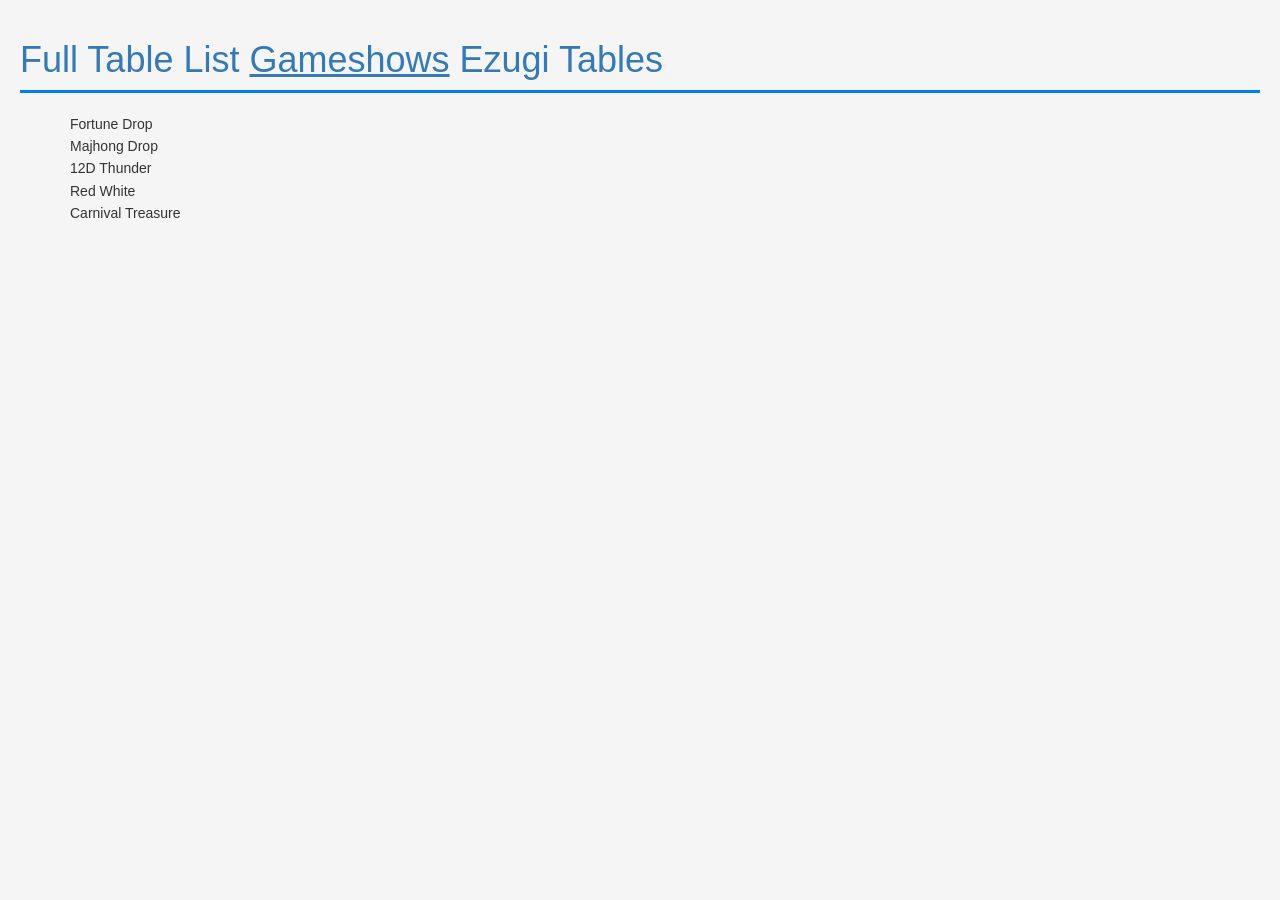
<file: Gameshows.html>
<!doctype html>
<html lang="en">
	<script src="https://demo.nanocosmos.de/nanoplayer/api/release/nanoplayer.5.min.js"></script>
	<link rel="stylesheet" href="https://maxcdn.bootstrapcdn.com/bootstrap/3.4.1/css/bootstrap.min.css">
	<script src="https://ajax.googleapis.com/ajax/libs/jquery/3.7.1/jquery.min.js"></script>
	<script src="https://maxcdn.bootstrapcdn.com/bootstrap/3.4.1/js/bootstrap.min.js"></script>
	<link rel="stylesheet" href="style.css">

	<head>
		<meta charset="utf-8" />
		<meta name="viewport" content="width=device-width,initial-scale=1" />
		<title>Gameshows</title>
	</head>
	<h1 class="title"><a class="subtitle" href="FullTableList.html">Full Table List</a> <a href="Gameshows.html" class="subtitle" style="text-decoration:underline;">Gameshows</a> <a class="subtitle" href="EzugiTables.html">Ezugi Tables</a></h1>

	<body>
		<div class="container">
			<div id="fortuneDropPlayer" class="Player">
				<script src="tables/GameShows/FortuneDrop.js"></script>
				<div class="topLeft">Fortune Drop</div>
			</div>
			<div id="majhongDropPlayer" class="Player">
				<script src="tables/GameShows/MajhongDrop.js"></script>
				<div class="topLeft">Majhong Drop</div>
			</div>
			<div id="12DThunderPlayer" class="Player">
				<script src="tables/GameShows/12DThunder.js"></script>
				<div class="topLeft">12D Thunder</div>
			</div>
			<div id="redWhitePlayer" class="Player">
				<div class="topLeft">Red White</div>
				<script src="tables/GameShows/redWhite.js"></script>
			</div>
			<div id="carnivalTreasurePlayer" class="Player">
				<script src="tables/GameShows/carnivalTreasure.js"></script>
				<div class="topLeft">Carnival Treasure</div>
			</div>
		</div>
	</body>

</html>
</file>
<file: style.css>
/* Modern CSS for Streaming Dashboard - Lightweight and Performant */

/* CSS Variables for consistent theming */
:root {
  --primary-color: #007bff;
  --secondary-color: #6c757d;
  --success-color: #28a745;
  --danger-color: #dc3545;
  --warning-color: #ffc107;
  --info-color: #17a2b8;
  --light-color: #f8f9fa;
  --dark-color: #343a40;
  --border-color: #dee2e6;
  --text-color: #333;
  --text-light: #6c757d;
  --background-color: #f5f5f5;
  --card-background: white;
  --shadow: 0 2px 4px rgba(0,0,0,0.1);
}

/* Dark mode variables */
[data-theme="dark"] {
  --primary-color: #0d6efd;
  --secondary-color: #6c757d;
  --success-color: #198754;
  --danger-color: #dc3545;
  --warning-color: #ffc107;
  --info-color: #0dcaf0;
  --light-color: #212529;
  --dark-color: #f8f9fa;
  --border-color: #495057;
  --text-color: #e9ecef;
  --text-light: #adb5bd;
  --background-color: #121212;
  --card-background: #1e1e1e;
  --shadow: 0 2px 4px rgba(0,0,0,0.3);
}

/* Reset and base styles */
* {
  margin: 0;
  padding: 0;
  box-sizing: border-box;
}

body {
  font-family: -apple-system, BlinkMacSystemFont, 'Segoe UI', Roboto, 'Helvetica Neue', Arial, sans-serif;
  line-height: 1.6;
  color: var(--text-color);
  background-color: var(--background-color);
  padding: 20px;
  transition: background-color 0.3s ease, color 0.3s ease;
}

/* Typography */
h1 {
  color: var(--dark-color);
  border-bottom: 3px solid var(--primary-color);
  padding-bottom: 10px;
  margin-bottom: 20px;
}

h2 {
  color: var(--dark-color);
  margin: 20px 0 10px 0;
}

/* Layout */
.container {
  max-width: 1200px;
  margin: 0 auto;
}

/* Navigation */
nav ul {
  list-style: none;
  display: flex;
  flex-wrap: wrap;
  gap: 10px;
  margin: 20px 0;
}

nav li {
  margin: 0;
}

nav a {
  display: block;
  padding: 10px 15px;
  background-color: var(--primary-color);
  color: white;
  text-decoration: none;
  border-radius: 4px;
  transition: background-color 0.3s ease;
}

nav a:hover {
  background-color: #0056b3;
}

/* Table Styles */
#table-list {
  width: 100%;
  border-collapse: collapse;
  margin: 20px 0;
  background-color: var(--card-background);
  box-shadow: var(--shadow);
  border-radius: 4px;
  overflow: hidden;
  transition: background-color 0.3s ease, box-shadow 0.3s ease;
}

#table-list th,
#table-list td {
  padding: 12px;
  text-align: left;
  border-bottom: 1px solid var(--border-color);
}

#table-list th {
  background-color: var(--primary-color);
  color: white;
  font-weight: 600;
  position: sticky;
  top: 0;
}

#table-list tr:hover {
  background-color: rgba(255, 255, 255, 0.05);
}

#table-list a {
  color: var(--primary-color);
  text-decoration: none;
  transition: color 0.3s ease;
}

#table-list a:hover {
  color: #0d6efd;
  text-decoration: underline;
}

/* Unavailable table styling */
#table-list .unavailable {
  color: var(--text-light);
}

/* Status indicators */
.status {
  padding: 4px 8px;
  border-radius: 4px;
  font-size: 0.8em;
  font-weight: bold;
}

.status.online {
  background-color: #d4edda;
  color: #155724;
}

.status.offline {
  background-color: #f8d7da;
  color: #721c24;
}

/* Dark mode toggle */
.theme-toggle {
  position: fixed;
  top: 20px;
  right: 20px;
  background-color: var(--primary-color);
  color: white;
  border: none;
  border-radius: 50%;
  width: 40px;
  height: 40px;
  cursor: pointer;
  font-size: 18px;
  display: flex;
  align-items: center;
  justify-content: center;
  box-shadow: 0 2px 4px rgba(0,0,0,0.2);
  z-index: 1000;
  transition: background-color 0.3s ease;
}

.theme-toggle:hover {
  background-color: #0056b3;
}

/* Responsive design */
@media (max-width: 768px) {
  body {
    padding: 10px;
  }
  
  nav ul {
    flex-direction: column;
  }
  
  #table-list {
    font-size: 14px;
  }
  
  #table-list th,
  #table-list td {
    padding: 8px;
  }
  
  h1 {
    font-size: 1.5em;
  }
  
  .theme-toggle {
    top: 10px;
    right: 10px;
    width: 36px;
    height: 36px;
    font-size: 16px;
  }
}

/* Utility classes */
.text-center {
  text-align: center;
}

.mt-20 {
  margin-top: 20px;
}

.mb-20 {
  margin-bottom: 20px;
}

.bg-light {
  background-color: var(--light-color);
  padding: 10px;
  border-radius: 4px;
}

/* New styles for Configuration System */
#streams-table {
  width: 100%;
  border-collapse: collapse;
  margin: 20px 0;
  background-color: var(--card-background);
  box-shadow: var(--shadow);
  border-radius: 4px;
  overflow: hidden;
  transition: background-color 0.3s ease, box-shadow 0.3s ease;
}

#streams-table th,
#streams-table td {
  padding: 12px;
  text-align: left;
  border-bottom: 1px solid var(--border-color);
}

#streams-table th {
  background-color: var(--primary-color);
  color: white;
  font-weight: 600;
  position: sticky;
  top: 0;
}

#streams-table tr:hover {
  background-color: rgba(255, 255, 255, 0.05);
}

#streams-table a {
  color: var(--primary-color);
  text-decoration: none;
  transition: color 0.3s ease;
}

#streams-table a:hover {
  color: #0d6efd;
  text-decoration: underline;
}

/* Stream thumbnail */
.stream-thumbnail {
  width: 80px;
  height: auto;
  border-radius: 4px;
}

/* Status indicators for new table */
#streams-table .status {
  padding: 4px 8px;
  border-radius: 4px;
  font-size: 0.9em;
  font-weight: bold;
}

#streams-table .status.online {
  background-color: #27ae60;
  color: white;
}

#streams-table .status.offline {
  background-color: #e74c3c;
  color: white;
}

#streams-table .status.unknown {
  background-color: #f39c12;
  color: white;
}

/* Loading indicator */
.loading {
  text-align: center;
  padding: 20px;
  font-style: italic;
  color: var(--text-light);
}

/* Error message */
.error-message {
  background-color: var(--danger-color);
  color: white;
  padding: 15px;
  border-radius: 4px;
  margin: 20px 0;
}

.error-message h3 {
  margin-top: 0;
}

/* Responsive design for new table */
@media (max-width: 768px) {
  #streams-table {
    font-size: 14px;
  }
  
  #streams-table th,
  #streams-table td {
    padding: 8px;
  }
  
  .stream-thumbnail {
    width: 60px;
  }
}

@media (max-width: 480px) {
  #streams-table {
    font-size: 12px;
  }
  
  #streams-table th,
  #streams-table td {
    padding: 6px;
  }
  
  .stream-thumbnail {
    width: 50px;
  }
}
</file>
